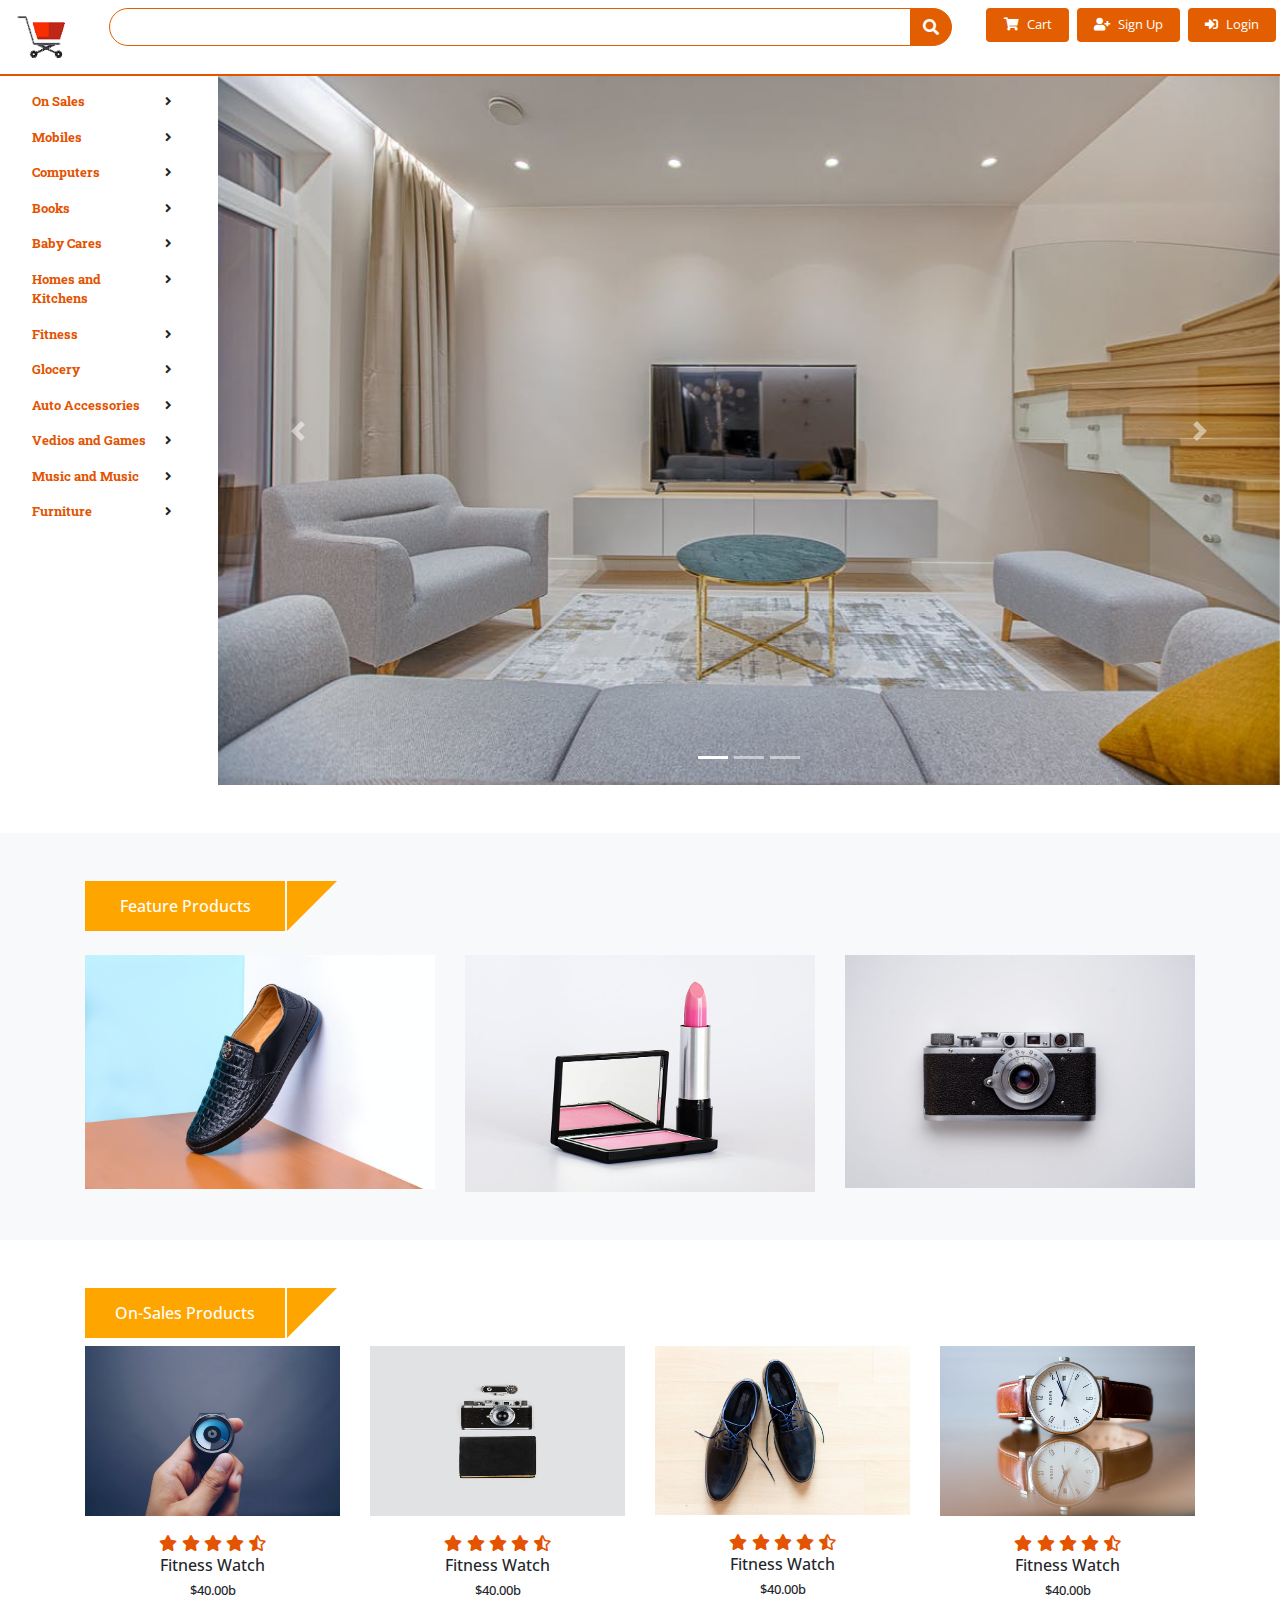
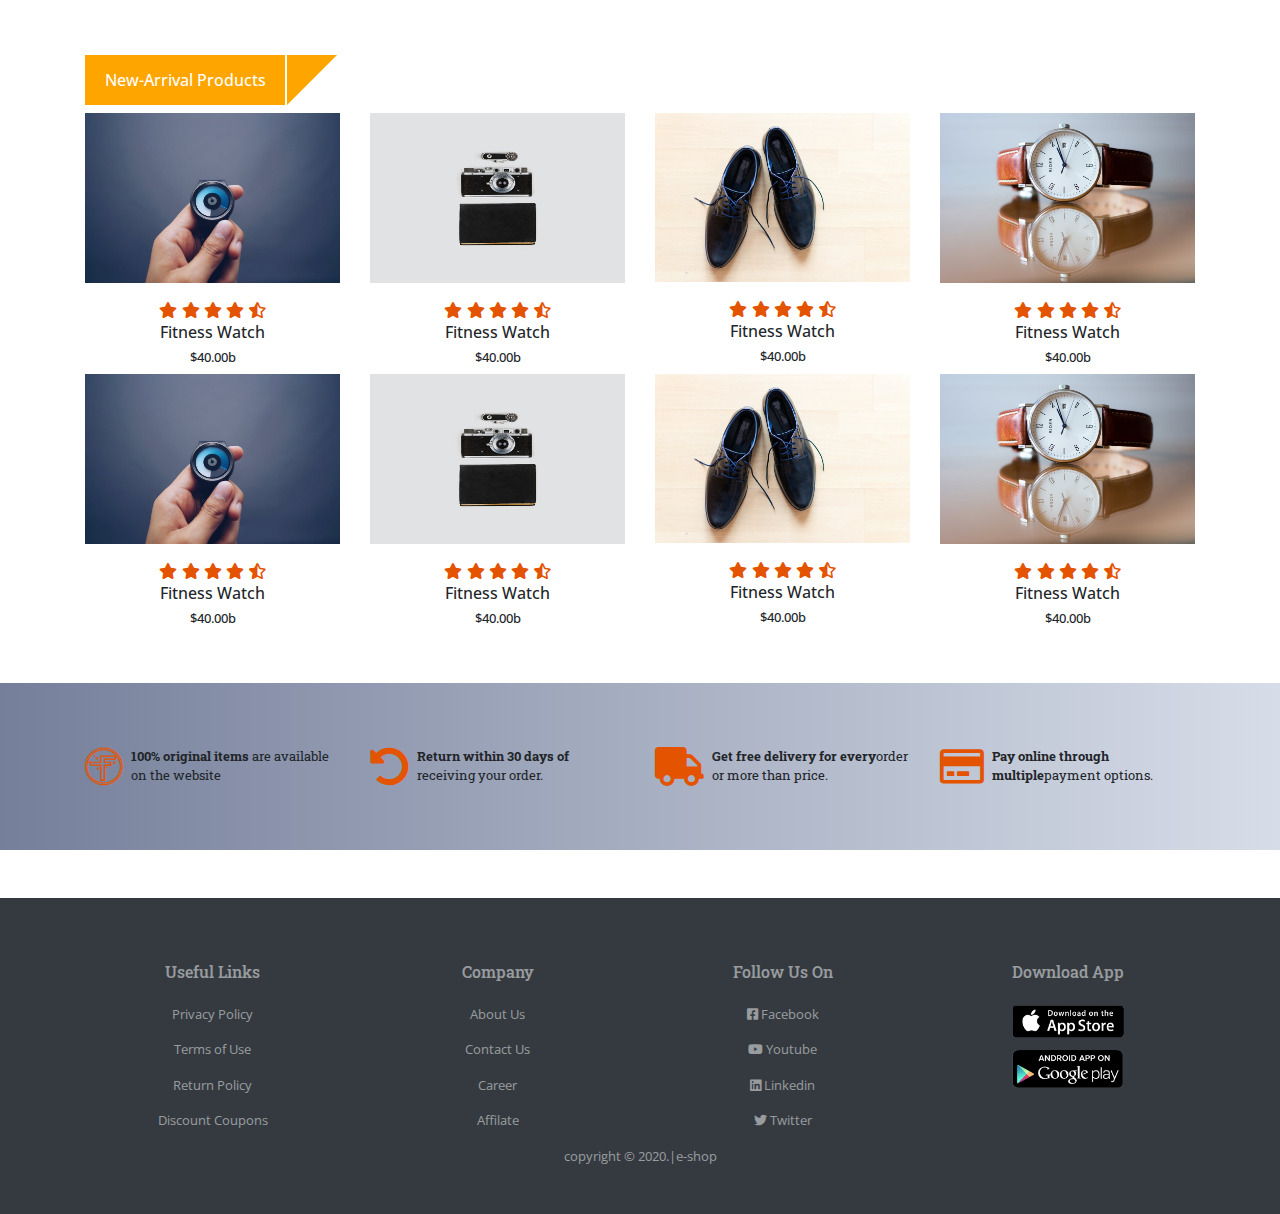
<file: index.html>
<!DOCTYPE html>
<html lang="en">
<head>
	<meta charset="UTF-8">
	<meta name="viewport" content="width=device-width,initial-scale=1">
	<title>E Shop</title>
	<link href="https://fonts.googleapis.com/css2?family=Open+Sans&family=Roboto+Slab&display=swap" rel="stylesheet">
	<link rel="stylesheet" href="library/bootstrap/bootstrap.min.css">
	<link rel="stylesheet" href="library/fontawesome-all.min.css">
	<link rel="stylesheet" href="css/style.css">
	<link rel="shotcut icon" href="images/fav-icon.png">
</head>
<body>
	
	
	<!-- top navbar section start	 -->
		
		<section id="top-navbar">	
			<div class="row my-2">	
				<div class="col-md-1">
					<div class="d-flex">
						<div class="toggler mx-2">
							<i class="fas fa-bars fa-2x text-orange"></i>
							<i class="fas fa-times fa-2x text-orange"></i>
						</div>
						<a href="#" class="navbar-brand"><img src="images/logo.png" alt=""></a>
					</div>	
				</div>
				<div class="col-md-8">	
					<div class="input-group mb-3">
  						<input type="text" class="form-control" style="border-radius: 20px 0 0 20px;border: 1px solid #e35e00;">
						<div class="input-group-append">
	    					<span class="input-group-text bg-orange text-white" style="border-radius: 0 20px 20px 0;border: 1px solid #e35e00;"><i class="fa fa-search"></i></span>
	  					</div>
					</div>
				</div>
				<div class="col-md-3">	
					<div class="d-flex">
						<a href="" class="btn font-os font-size-13 bg-orange text-white flex-fill mx-1"><i class="fas fa-shopping-cart mr-2"></i>Cart</a>
						<a href="" class="btn font-os font-size-13 bg-orange text-white flex-fill mx-1"><i class="fas fa-user-plus mr-2"></i>Sign Up</a>
						<a href="" class="btn font-os font-size-13 bg-orange text-white flex-fill mx-1"><i class="fas fa-sign-in-alt mr-2"></i>Login</a>
					</div>
				</div>
			</div>
		</section>
	<!-- top navbar section end	 -->

	<!-- sidebar-slider section start -->

		<section id="sidebar-slider">
			<div class="row">
				<div class="col-md-2">
					<!-- sidebar section start -->
						<div class="menu">
							<div class="d-flex font-rb justify-content-between mx-3 font-size-13 font-weight-bold my-3">
								<a href="#" class="nav-link py-0 text-orange">On Sales</a>
								<span><i class="fa fa-angle-right"></i></span>
							</div>
							<div class="d-flex font-rb justify-content-between mx-3 font-size-13 font-weight-bold my-3">
								<a href="#" class="nav-link py-0 text-orange">Mobiles</a>
								<span><i class="fa fa-angle-right"></i></span>
							</div>
							<div class="d-flex font-rb justify-content-between mx-3 font-size-13 font-weight-bold my-3">
								<a href="#" class="nav-link py-0 text-orange">Computers</a>
								<span><i class="fa fa-angle-right"></i></span>
							</div>
							<div class="d-flex font-rb justify-content-between mx-3 font-size-13 font-weight-bold my-3">
								<a href="#" class="nav-link py-0 text-orange">Books</a>
								<span><i class="fa fa-angle-right"></i></span>
							</div>
							<div class="d-flex font-rb justify-content-between mx-3 font-size-13 font-weight-bold my-3">
								<a href="#" class="nav-link py-0 text-orange">Baby Cares</a>
								<span><i class="fa fa-angle-right"></i></span>
							</div>
							<div class="d-flex font-rb justify-content-between mx-3 font-size-13 font-weight-bold my-3">
								<a href="#" class="nav-link py-0 text-orange">Homes and Kitchens</a>
								<span><i class="fa fa-angle-right"></i></span>
							</div>
							<div class="d-flex font-rb justify-content-between mx-3 font-size-13 font-weight-bold my-3">
								<a href="#" class="nav-link py-0 text-orange">Fitness</a>
								<span><i class="fa fa-angle-right"></i></span>
							</div>
							<div class="d-flex font-rb justify-content-between mx-3 font-size-13 font-weight-bold my-3">
								<a href="#" class="nav-link py-0 text-orange">Glocery</a>
								<span><i class="fa fa-angle-right"></i></span>
							</div>
							<div class="d-flex font-rb justify-content-between mx-3 font-size-13 font-weight-bold my-3">
								<a href="#" class="nav-link py-0 text-orange">Auto Accessories</a>
								<span><i class="fa fa-angle-right"></i></span>
							</div>
							<div class="d-flex font-rb justify-content-between mx-3 font-size-13 font-weight-bold my-3">
								<a href="#" class="nav-link py-0 text-orange">Vedios and Games</a>
								<span><i class="fa fa-angle-right"></i></span>
							</div>
							<div class="d-flex font-rb justify-content-between mx-3 font-size-13 font-weight-bold my-3">
								<a href="#" class="nav-link py-0 text-orange">Music and Music</a>
								<span><i class="fa fa-angle-right"></i></span>
							</div>
							<div class="d-flex font-rb justify-content-between mx-3 font-size-13 font-weight-bold my-3">
								<a href="#" class="nav-link py-0 text-orange">Furniture</a>
								<span><i class="fa fa-angle-right"></i></span>
							</div>
						</div>
					<!-- sidebar section end -->
				</div>
				<div class="col-md-10">
					<!-- silder section start -->
						<div id="slider" class="carousel slide carousel-fade" data-ride="carousel">

							<ol class="carousel-indicators">
							    <li data-target="#slider" data-slide-to="0" class="active"></li>
							    <li data-target="#slider" data-slide-to="1"></li>
							    <li data-target="#slider" data-slide-to="2"></li>
							 </ol>

							<div class="carousel-inner">
							    <div class="carousel-item active">
							      	<img src="images/carousel-1.jpeg" class="d-block w-100" alt="...">
							    </div>
							    <div class="carousel-item">
							      	<img src="images/carousel-2.jpeg" class="d-block w-100" alt="...">
							    </div>
							    <div class="carousel-item">
							      	<img src="images/carousel-3.jpg" class="d-block w-100" alt="...">
							    </div>
							 </div>

							<a class="carousel-control-prev" href="#slider" role="button" data-slide="prev">
									<span class="carousel-control-prev-icon" aria-hidden="true"></span>
							   		<span class="sr-only">Previous</span>
							</a>
							<a class="carousel-control-next" href="#slider" role="button" data-slide="next">
							    	<span class="carousel-control-next-icon" aria-hidden="true"></span>
							    	<span class="sr-only">Next</span>
							</a>
						</div>
					<!-- silder section end -->
				</div>
			</div>
		</section>
	<!-- sidebar-slider section end -->

	<!-- feature products section start -->
		<section id="feature-products" class="my-5 bg-light">
			<div class="container py-5">
				<h5 class="font-os font-size-16 bg-orange text-white">Feature Products</h5>
				<div class="row">
					<div class="col-md-4 mt-3">
						<img src="images/features-img-1.jpeg" alt="" class="img-fluid">
					</div>
					<div class="col-md-4 mt-3">
						<img src="images/features-img-2.jpeg" alt="" class="img-fluid">
					</div>
					<div class="col-md-4 mt-3">
						<img src="images/features-img-3.jpeg" alt="" class="img-fluid">
					</div>
				</div>
			</div>
		</section>
	<!-- feature products section end -->

	<!-- onsale product seection start -->
		<section id="on-sales" class="my-5">
			<div class="container">
				<h5 class="font-os font-size-16 bg-orange text-white">
					On-Sales Products
				</h5>
				<div class="row">
					<div class="col-md-3">
						<div class="prd-top">
							<img src="images/on-sale-img-1.jpg" alt="" class="img-fluid">
							<div class="overlay">
								<button class="btn btn-secondary" title="Quick Shop"><i class="fa fa-eye"></i></button>
								<button class="btn btn-secondary" title="Add to Wish List"><i class="far fa-heart"></i></button>
								<button class="btn btn-secondary" title="Add to Cart"><i class="fa fa-shopping-cart"></i></button>
							</div>
						</div>
						<div class="prd-bottom mt-3 text-center">
							<i class="fa fa-star text-orange"></i>
							<i class="fa fa-star text-orange"></i>
							<i class="fa fa-star text-orange"></i>
							<i class="fa fa-star text-orange"></i>
							<i class="fas fa-star-half-alt text-orange"></i>
							<h3 class="font-os font-size-16">Fitness Watch</h3>
							<h4 class="font-os font-size-13">$40.00b</h4>
						</div>
					</div>
					<div class="col-md-3">
						<div class="prd-top">
							<img src="images/on-sale-img-2.jpeg" alt="" class="img-fluid">
							<div class="overlay">
								<button class="btn btn-secondary" title="Quick Shop"><i class="fa fa-eye"></i></button>
								<button class="btn btn-secondary" title="Add to Wish List"><i class="far fa-heart"></i></button>
								<button class="btn btn-secondary" title="Add to Cart"><i class="fa fa-shopping-cart"></i></button>
							</div>
						</div>
						<div class="prd-bottom mt-3 text-center">
							<i class="fa fa-star text-orange"></i>
							<i class="fa fa-star text-orange"></i>
							<i class="fa fa-star text-orange"></i>
							<i class="fa fa-star text-orange"></i>
							<i class="fas fa-star-half-alt text-orange"></i>
							<h3 class="font-os font-size-16">Fitness Watch</h3>
							<h4 class="font-os font-size-13">$40.00b</h4>
						</div>
					</div>
					<div class="col-md-3">
						<div class="prd-top">
							<img src="images/on-sale-img-3.jpeg" alt="" class="img-fluid">
							<div class="overlay">
								<button class="btn btn-secondary" title="Quick Shop"><i class="fa fa-eye"></i></button>
								<button class="btn btn-secondary" title="Add to Wish List"><i class="far fa-heart"></i></button>
								<button class="btn btn-secondary" title="Add to Cart"><i class="fa fa-shopping-cart"></i></button>
							</div>
						</div>
						<div class="prd-bottom mt-3 text-center">
							<i class="fa fa-star text-orange"></i>
							<i class="fa fa-star text-orange"></i>
							<i class="fa fa-star text-orange"></i>
							<i class="fa fa-star text-orange"></i>
							<i class="fas fa-star-half-alt text-orange"></i>
							<h3 class="font-os font-size-16">Fitness Watch</h3>
							<h4 class="font-os font-size-13">$40.00b</h4>
						</div>
					</div>
					<div class="col-md-3">
						<div class="prd-top">
							<img src="images/on-sale-img-4.jpeg" alt="" class="img-fluid">
							<div class="overlay">
								<button class="btn btn-secondary" title="Quick Shop"><i class="fa fa-eye"></i></button>
								<button class="btn btn-secondary" title="Add to Wish List"><i class="far fa-heart"></i></button>
								<button class="btn btn-secondary" title="Add to Cart"><i class="fa fa-shopping-cart"></i></button>
							</div>
						</div>
						<div class="prd-bottom mt-3 text-center">
							<i class="fa fa-star text-orange"></i>
							<i class="fa fa-star text-orange"></i>
							<i class="fa fa-star text-orange"></i>
							<i class="fa fa-star text-orange"></i>
							<i class="fas fa-star-half-alt text-orange"></i>
							<h3 class="font-os font-size-16">Fitness Watch</h3>
							<h4 class="font-os font-size-13">$40.00b</h4>
						</div>
					</div>
				</div>
			</div>
		</section>
	<!-- onsale product seection end -->

	<!-- new-arrival products seection start -->
		<section id="new-arrival" class="my-5">
			<div class="container">
				<h5 class="font-os font-size-16 bg-orange text-white">
					New-Arrival Products
				</h5>
				<div class="row">
					<div class="col-md-3">
						<div class="prd-top">
							<a href="product.html">
							<img src="images/on-sale-img-1.jpg" alt="" class="img-fluid">
							</a>
							<div class="overlay">
								<button class="btn btn-secondary" title="Quick Shop"><i class="fa fa-eye"></i></button>
								<button class="btn btn-secondary" title="Add to Wish List"><i class="far fa-heart"></i></button>
								<button class="btn btn-secondary" title="Add to Cart"><i class="fa fa-shopping-cart"></i></button>
							</div>
						</div>
						<div class="prd-bottom mt-3 text-center">
							<i class="fa fa-star text-orange"></i>
							<i class="fa fa-star text-orange"></i>
							<i class="fa fa-star text-orange"></i>
							<i class="fa fa-star text-orange"></i>
							<i class="fas fa-star-half-alt text-orange"></i>
							<h3 class="font-os font-size-16">Fitness Watch</h3>
							<h4 class="font-os font-size-13">$40.00b</h4>
						</div>
					</div>
					<div class="col-md-3">
						<div class="prd-top">
							<img src="images/on-sale-img-2.jpeg" alt="" class="img-fluid">
							<div class="overlay">
								<button class="btn btn-secondary" title="Quick Shop"><i class="fa fa-eye"></i></button>
								<button class="btn btn-secondary" title="Add to Wish List"><i class="far fa-heart"></i></button>
								<button class="btn btn-secondary" title="Add to Cart"><i class="fa fa-shopping-cart"></i></button>
							</div>
						</div>
						<div class="prd-bottom mt-3 text-center">
							<i class="fa fa-star text-orange"></i>
							<i class="fa fa-star text-orange"></i>
							<i class="fa fa-star text-orange"></i>
							<i class="fa fa-star text-orange"></i>
							<i class="fas fa-star-half-alt text-orange"></i>
							<h3 class="font-os font-size-16">Fitness Watch</h3>
							<h4 class="font-os font-size-13">$40.00b</h4>
						</div>
					</div>
					<div class="col-md-3">
						<div class="prd-top">
							<img src="images/on-sale-img-3.jpeg" alt="" class="img-fluid">
							<div class="overlay">
								<button class="btn btn-secondary" title="Quick Shop"><i class="fa fa-eye"></i></button>
								<button class="btn btn-secondary" title="Add to Wish List"><i class="far fa-heart"></i></button>
								<button class="btn btn-secondary" title="Add to Cart"><i class="fa fa-shopping-cart"></i></button>
							</div>
						</div>
						<div class="prd-bottom mt-3 text-center">
							<i class="fa fa-star text-orange"></i>
							<i class="fa fa-star text-orange"></i>
							<i class="fa fa-star text-orange"></i>
							<i class="fa fa-star text-orange"></i>
							<i class="fas fa-star-half-alt text-orange"></i>
							<h3 class="font-os font-size-16">Fitness Watch</h3>
							<h4 class="font-os font-size-13">$40.00b</h4>
						</div>
					</div>
					<div class="col-md-3">
						<div class="prd-top">
							<img src="images/on-sale-img-4.jpeg" alt="" class="img-fluid">
							<div class="overlay">
								<button class="btn btn-secondary" title="Quick Shop"><i class="fa fa-eye"></i></button>
								<button class="btn btn-secondary" title="Add to Wish List"><i class="far fa-heart"></i></button>
								<button class="btn btn-secondary" title="Add to Cart"><i class="fa fa-shopping-cart"></i></button>
							</div>
						</div>
						<div class="prd-bottom mt-3 text-center">
							<i class="fa fa-star text-orange"></i>
							<i class="fa fa-star text-orange"></i>
							<i class="fa fa-star text-orange"></i>
							<i class="fa fa-star text-orange"></i>
							<i class="fas fa-star-half-alt text-orange"></i>
							<h3 class="font-os font-size-16">Fitness Watch</h3>
							<h4 class="font-os font-size-13">$40.00b</h4>
						</div>
					</div>
				</div>
				<div class="row">
					<div class="col-md-3">
						<div class="prd-top">
							<img src="images/on-sale-img-1.jpg" alt="" class="img-fluid">
							<div class="overlay">
								<button class="btn btn-secondary" title="Quick Shop"><i class="fa fa-eye"></i></button>
								<button class="btn btn-secondary" title="Add to Wish List"><i class="far fa-heart"></i></button>
								<button class="btn btn-secondary" title="Add to Cart"><i class="fa fa-shopping-cart"></i></button>
							</div>
						</div>
						<div class="prd-bottom mt-3 text-center">
							<i class="fa fa-star text-orange"></i>
							<i class="fa fa-star text-orange"></i>
							<i class="fa fa-star text-orange"></i>
							<i class="fa fa-star text-orange"></i>
							<i class="fas fa-star-half-alt text-orange"></i>
							<h3 class="font-os font-size-16">Fitness Watch</h3>
							<h4 class="font-os font-size-13">$40.00b</h4>
						</div>
					</div>
					<div class="col-md-3">
						<div class="prd-top">
							<img src="images/on-sale-img-2.jpeg" alt="" class="img-fluid">
							<div class="overlay">
								<button class="btn btn-secondary" title="Quick Shop"><i class="fa fa-eye"></i></button>
								<button class="btn btn-secondary" title="Add to Wish List"><i class="far fa-heart"></i></button>
								<button class="btn btn-secondary" title="Add to Cart"><i class="fa fa-shopping-cart"></i></button>
							</div>
						</div>
						<div class="prd-bottom mt-3 text-center">
							<i class="fa fa-star text-orange"></i>
							<i class="fa fa-star text-orange"></i>
							<i class="fa fa-star text-orange"></i>
							<i class="fa fa-star text-orange"></i>
							<i class="fas fa-star-half-alt text-orange"></i>
							<h3 class="font-os font-size-16">Fitness Watch</h3>
							<h4 class="font-os font-size-13">$40.00b</h4>
						</div>
					</div>
					<div class="col-md-3">
						<div class="prd-top">
							<img src="images/on-sale-img-3.jpeg" alt="" class="img-fluid">
							<div class="overlay">
								<button class="btn btn-secondary" title="Quick Shop"><i class="fa fa-eye"></i></button>
								<button class="btn btn-secondary" title="Add to Wish List"><i class="far fa-heart"></i></button>
								<button class="btn btn-secondary" title="Add to Cart"><i class="fa fa-shopping-cart"></i></button>
							</div>
						</div>
						<div class="prd-bottom mt-3 text-center">
							<i class="fa fa-star text-orange"></i>
							<i class="fa fa-star text-orange"></i>
							<i class="fa fa-star text-orange"></i>
							<i class="fa fa-star text-orange"></i>
							<i class="fas fa-star-half-alt text-orange"></i>
							<h3 class="font-os font-size-16">Fitness Watch</h3>
							<h4 class="font-os font-size-13">$40.00b</h4>
						</div>
					</div>
					<div class="col-md-3">
						<div class="prd-top">
							<img src="images/on-sale-img-4.jpeg" alt="" class="img-fluid">
							<div class="overlay">
								<button class="btn btn-secondary" title="Quick Shop"><i class="fa fa-eye"></i></button>
								<button class="btn btn-secondary" title="Add to Wish List"><i class="far fa-heart"></i></button>
								<button class="btn btn-secondary" title="Add to Cart"><i class="fa fa-shopping-cart"></i></button>
							</div>
						</div>
						<div class="prd-bottom mt-3 text-center">
							<i class="fa fa-star text-orange"></i>
							<i class="fa fa-star text-orange"></i>
							<i class="fa fa-star text-orange"></i>
							<i class="fa fa-star text-orange"></i>
							<i class="fas fa-star-half-alt text-orange"></i>
							<h3 class="font-os font-size-16">Fitness Watch</h3>
							<h4 class="font-os font-size-13">$40.00b</h4>
						</div>
					</div>
				</div>
			</div>
		</section>
	<!-- new-arrival product seection end -->

	<!-- weather features section start -->
		<section id="weather-features" class="my-5" style="background:linear-gradient(90deg, #757f9a 0%,#d7dde8 100% );">
			<div class="container py-5">
				<div class="row">
					<div class="col-md-3 mt-3">
						<div class="d-flex font-rb font-size-13">
							<i class="fab fa-trade-federation fa-3x text-orange mr-2"></i>
							<p><b>100% original items</b> are available on the website</p>
						</div>
					</div>
					<div class="col-md-3 mt-3">
						<div class="d-flex font-rb font-size-13">
							<i class="fas fa-undo-alt fa-3x text-orange mr-2"></i>
							<p><b>Return within 30 days of</b> receiving your order.</p>
						</div>
					</div>
					<div class="col-md-3 mt-3">
						<div class="d-flex font-rb font-size-13">
							<i class="fas fa-truck fa-3x text-orange mr-2"></i>
							<p><b>Get free delivery for every</b>order or more than price.</p>
						</div>
					</div>
					<div class="col-md-3 mt-3">
						<div class="d-flex font-rb font-size-13">
							<i class="far fa-credit-card fa-3x text-orange mr-2"></i>
							<p><b>Pay online through multiple</b>payment options.</p>
						</div>
					</div>
				</div>
			</div>
		</section>
	<!-- weather features section end -->

	<!-- footer section start -->
		<footer class="bg-dark">
			<div class="container text-white-50 py-5 font-os font-size-13 text-center">
				<div class="row ">
					<div class="col-md-3 mt-3">
						<h1 class="font-rb font-size-16 mb-4">
							Useful Links
						</h1> 
						<p>Privacy Policy</p>
						<p>Terms of Use</p>
						<p>Return Policy</p>
						<p>Discount Coupons</p>
					</div>
					<div class="col-md-3 mt-3">
						<h1 class="font-rb font-size-16 mb-4">
							Company
						</h1> 
						<p>About Us</p>
						<p>Contact Us</p>
						<p>Career</p>
						<p>Affilate</p>
					</div>
					<div class="col-md-3 mt-3">
						<h1 class="font-rb font-size-16 mb-4">
							Follow Us On
						</h1> 
						<p><i class="fab fa-facebook-square"></i> Facebook</p>
						<p><i class="fab fa-youtube"></i> Youtube</p>
						<p><i class="fab fa-linkedin"></i> Linkedin</p>
						<p><i class="fab fa-twitter"></i> Twitter</p>
					</div>
					<div class="col-md-3 mt-3">
						<h1 class="font-rb font-size-16 mb-4">
							Download App
						</h1> 
						<img src="images/footer-img.png" alt="" class="img-fluid w-50">
					</div>
				</div>
				<div class="copyright">
					copyright &copy; 2020.|e-shop
				</div>
			</div>
		</footer>
	<!-- footer section end -->

	<script src="library/bootstrap/jquery-3.4.1.slim.min.js"></script>
	<script src="library/bootstrap/popper.min.js"></script>
	<script src="library/bootstrap/bootstrap.min.js"></script>
	<script src="js/script.js"></script>
</body>
</html>
</file>
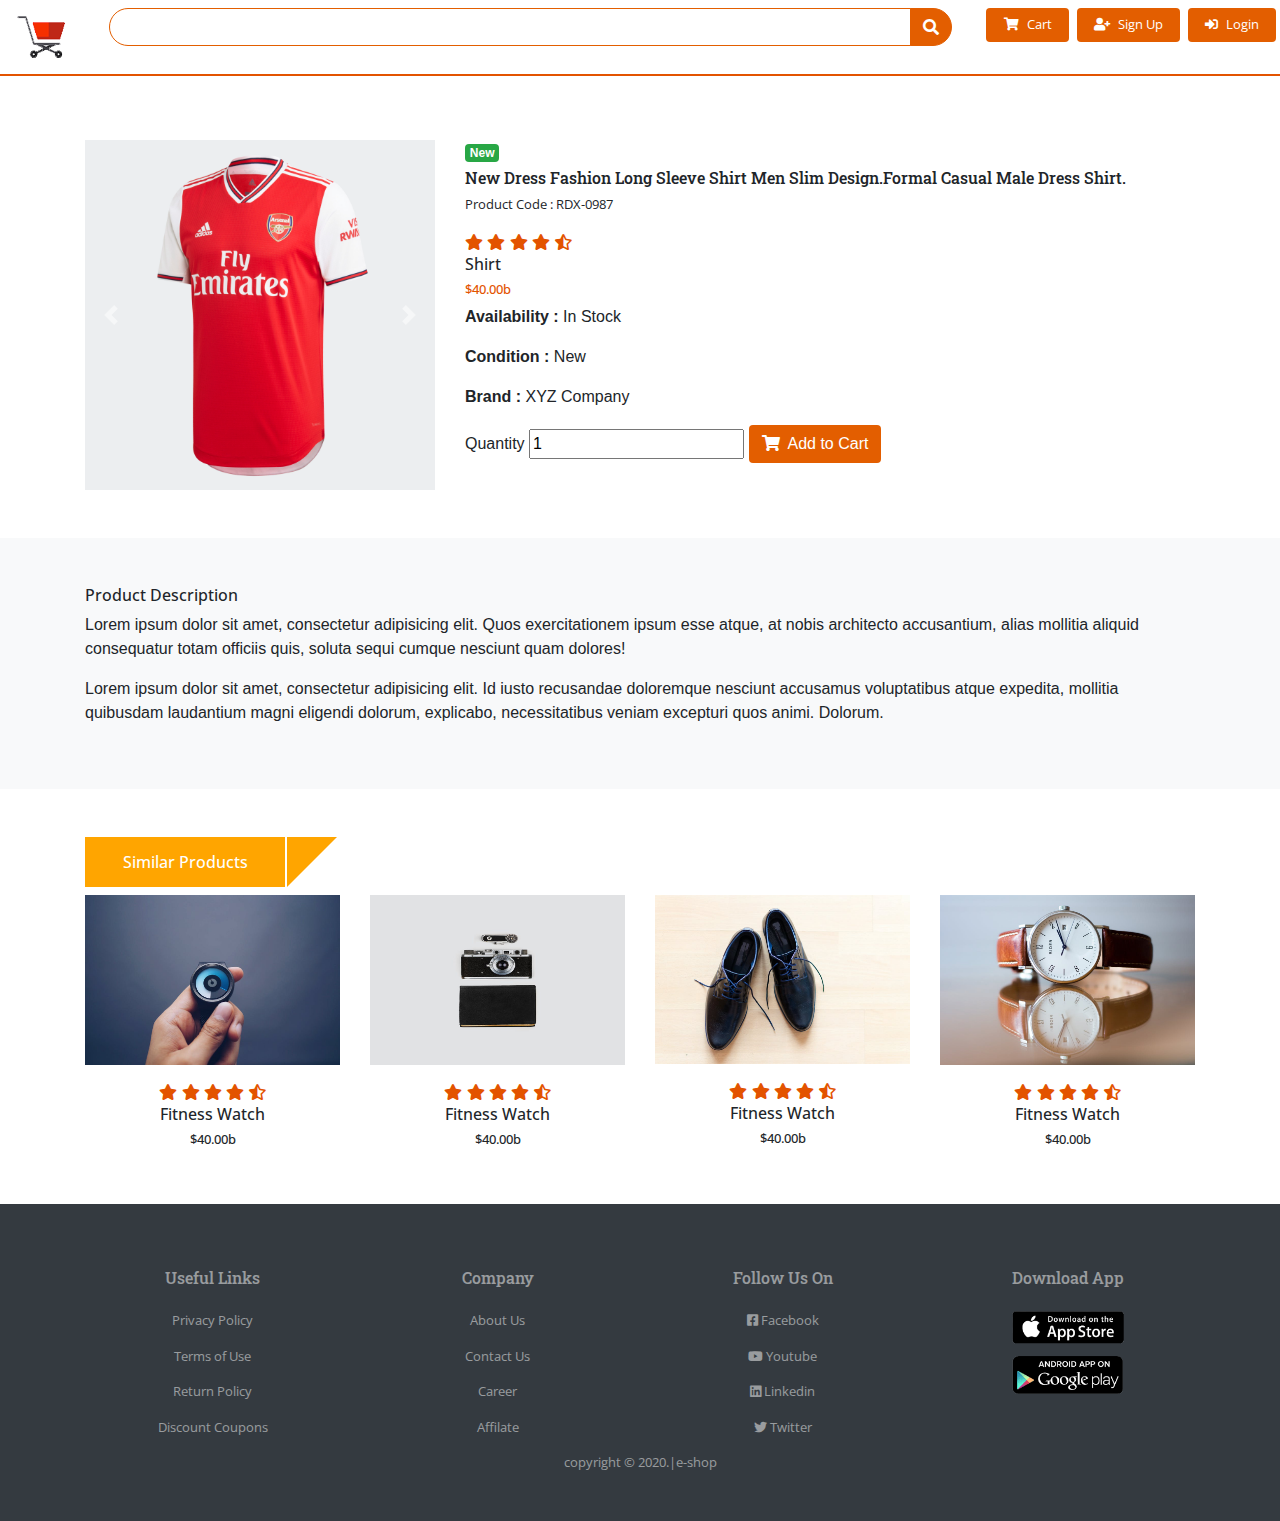
<file: product.html>
<!DOCTYPE html>
<html lang="en">
<head>
	<meta charset="UTF-8">
	<meta name="viewport" content="width=device-width,initial-scale=1">
	<title>E Shop</title>
	<link href="https://fonts.googleapis.com/css2?family=Open+Sans&family=Roboto+Slab&display=swap" rel="stylesheet">
	<link rel="stylesheet" href="library/bootstrap/bootstrap.min.css">
	<link rel="stylesheet" href="library/fontawesome-all.min.css">
	<link rel="stylesheet" href="css/style.css">
	<link rel="shotcut icon" href="images/fav-icon.png">
</head>
<body>
	
	
	<!-- top navbar section start	 -->
		
		<section id="top-navbar">	
			<div class="row my-2">	
				<div class="col-md-1">
					<div class="d-flex">
						<div class="toggler mx-2">
							<i class="fas fa-bars fa-2x text-orange"></i>
							<i class="fas fa-times fa-2x text-orange"></i>
						</div>
						<a href="index.html" class="navbar-brand"><img src="images/logo.png" alt=""></a>
					</div>	
				</div>
				<div class="col-md-8">	
					<div class="input-group mb-3">
  						<input type="text" class="form-control" style="border-radius: 20px 0 0 20px;border: 1px solid #e35e00;">
						<div class="input-group-append">
	    					<span class="input-group-text bg-orange text-white" style="border-radius: 0 20px 20px 0;border: 1px solid #e35e00;"><i class="fa fa-search"></i></span>
	  					</div>
					</div>
				</div>
				<div class="col-md-3">	
					<div class="d-flex">
						<a href="" class="btn font-os font-size-13 bg-orange text-white flex-fill mx-1"><i class="fas fa-shopping-cart mr-2"></i>Cart</a>
						<a href="" class="btn font-os font-size-13 bg-orange text-white flex-fill mx-1"><i class="fas fa-user-plus mr-2"></i>Sign Up</a>
						<a href="" class="btn font-os font-size-13 bg-orange text-white flex-fill mx-1"><i class="fas fa-sign-in-alt mr-2"></i>Login</a>
					</div>
				</div>
			</div>
		</section>
	<!-- top navbar section end	 -->
	
	<!-- product section start -->

		<section id="product" class="my-5">
			<div class="container">
				<div class="row">
					<div class="col-md-4 mt-3">
						<div id="slider" class="carousel slide carousel-fade" data-ride="carousel">

							<div class="carousel-inner">
							    <div class="carousel-item active">
							      	<img src="images/t-shirt-1.jpg" class="d-block w-100" alt="...">
							    </div>
							    <div class="carousel-item">
							      	<img src="images/t-shirt-2.jpg" class="d-block w-100" alt="...">
							    </div>
							    <div class="carousel-item">
							      	<img src="images/t-shirt-3.jpg" class="d-block w-100" alt="...">
							    </div>
							 </div>

							<a class="carousel-control-prev" href="#slider" role="button" data-slide="prev">
									<span class="carousel-control-prev-icon" aria-hidden="true"></span>
							   		<span class="sr-only">Previous</span>
							</a>
							<a class="carousel-control-next" href="#slider" role="button" data-slide="next">
							    	<span class="carousel-control-next-icon" aria-hidden="true"></span>
							    	<span class="sr-only">Next</span>
							</a>
						</div>
					</div>
					<div class="col-md-8 mt-3">
						<div class="badge badge-success">New</div>
						<h1 class="font-rb font-size-16 mt-1">
							New Dress Fashion Long Sleeve Shirt Men Slim Design.Formal Casual Male Dress Shirt.
						</h1>
						<p class="font-os font-size-13">
							Product Code : RDX-0987
						</p>
						<i class="fa fa-star text-orange"></i>
						<i class="fa fa-star text-orange"></i>
						<i class="fa fa-star text-orange"></i>
						<i class="fa fa-star text-orange"></i>
						<i class="fas fa-star-half-alt text-orange"></i>
						<h3 class="font-os font-size-16">Shirt</h3>
						<h4 class="font-os font-size-13 text-orange">$40.00b</h4>
						<p><b>Availability : </b> In Stock</p>
						<p><b>Condition : </b> New</p>
						<p><b>Brand : </b> XYZ Company</p>
						<label for="">Quantity</label>
						<input type="number" value="1" min="1">
						<button class="btn bg-orange text-white"><i class="fas fa-shopping-cart mr-2"></i>Add to Cart</button>
					</div>
				</div>
			</div>
		</section>
	<!-- product section end -->

	<!-- product-description section start -->
		<section id="prd-description" class="my-5 bg-light">
			<div class="container py-5">
				<h3 class="font-os font-size-16 text-ornage">Product Description</h3>
				<p>
					Lorem ipsum dolor sit amet, consectetur adipisicing elit. Quos exercitationem ipsum esse atque, at nobis architecto accusantium, alias mollitia aliquid consequatur totam officiis quis, soluta sequi cumque nesciunt quam dolores!
				</p>
				<p>
					Lorem ipsum dolor sit amet, consectetur adipisicing elit. Id iusto recusandae doloremque nesciunt accusamus voluptatibus atque expedita, mollitia quibusdam laudantium magni eligendi dolorum, explicabo, necessitatibus veniam excepturi quos animi. Dolorum.
				</p>
			</div>
		</section>
	<!-- product-description section end -->


	<!-- similar product seection start -->
		<section id="similar-prd" class="my-5">
			<div class="container">
				<h5 class="font-os font-size-16 bg-orange text-white">
					Similar Products
				</h5>
				<div class="row">
					<div class="col-md-3">
						<div class="prd-top">
							<img src="images/on-sale-img-1.jpg" alt="" class="img-fluid">
							<div class="overlay">
								<button class="btn btn-secondary" title="Quick Shop"><i class="fa fa-eye"></i></button>
								<button class="btn btn-secondary" title="Add to Wish List"><i class="far fa-heart"></i></button>
								<button class="btn btn-secondary" title="Add to Cart"><i class="fa fa-shopping-cart"></i></button>
							</div>
						</div>
						<div class="prd-bottom mt-3 text-center">
							<i class="fa fa-star text-orange"></i>
							<i class="fa fa-star text-orange"></i>
							<i class="fa fa-star text-orange"></i>
							<i class="fa fa-star text-orange"></i>
							<i class="fas fa-star-half-alt text-orange"></i>
							<h3 class="font-os font-size-16">Fitness Watch</h3>
							<h4 class="font-os font-size-13">$40.00b</h4>
						</div>
					</div>
					<div class="col-md-3">
						<div class="prd-top">
							<img src="images/on-sale-img-2.jpeg" alt="" class="img-fluid">
							<div class="overlay">
								<button class="btn btn-secondary" title="Quick Shop"><i class="fa fa-eye"></i></button>
								<button class="btn btn-secondary" title="Add to Wish List"><i class="far fa-heart"></i></button>
								<button class="btn btn-secondary" title="Add to Cart"><i class="fa fa-shopping-cart"></i></button>
							</div>
						</div>
						<div class="prd-bottom mt-3 text-center">
							<i class="fa fa-star text-orange"></i>
							<i class="fa fa-star text-orange"></i>
							<i class="fa fa-star text-orange"></i>
							<i class="fa fa-star text-orange"></i>
							<i class="fas fa-star-half-alt text-orange"></i>
							<h3 class="font-os font-size-16">Fitness Watch</h3>
							<h4 class="font-os font-size-13">$40.00b</h4>
						</div>
					</div>
					<div class="col-md-3">
						<div class="prd-top">
							<img src="images/on-sale-img-3.jpeg" alt="" class="img-fluid">
							<div class="overlay">
								<button class="btn btn-secondary" title="Quick Shop"><i class="fa fa-eye"></i></button>
								<button class="btn btn-secondary" title="Add to Wish List"><i class="far fa-heart"></i></button>
								<button class="btn btn-secondary" title="Add to Cart"><i class="fa fa-shopping-cart"></i></button>
							</div>
						</div>
						<div class="prd-bottom mt-3 text-center">
							<i class="fa fa-star text-orange"></i>
							<i class="fa fa-star text-orange"></i>
							<i class="fa fa-star text-orange"></i>
							<i class="fa fa-star text-orange"></i>
							<i class="fas fa-star-half-alt text-orange"></i>
							<h3 class="font-os font-size-16">Fitness Watch</h3>
							<h4 class="font-os font-size-13">$40.00b</h4>
						</div>
					</div>
					<div class="col-md-3">
						<div class="prd-top">
							<img src="images/on-sale-img-4.jpeg" alt="" class="img-fluid">
							<div class="overlay">
								<button class="btn btn-secondary" title="Quick Shop"><i class="fa fa-eye"></i></button>
								<button class="btn btn-secondary" title="Add to Wish List"><i class="far fa-heart"></i></button>
								<button class="btn btn-secondary" title="Add to Cart"><i class="fa fa-shopping-cart"></i></button>
							</div>
						</div>
						<div class="prd-bottom mt-3 text-center">
							<i class="fa fa-star text-orange"></i>
							<i class="fa fa-star text-orange"></i>
							<i class="fa fa-star text-orange"></i>
							<i class="fa fa-star text-orange"></i>
							<i class="fas fa-star-half-alt text-orange"></i>
							<h3 class="font-os font-size-16">Fitness Watch</h3>
							<h4 class="font-os font-size-13">$40.00b</h4>
						</div>
					</div>
				</div>
			</div>
		</section>
	<!-- similar product seection end -->

	<!-- footer section start -->
		<footer class="bg-dark">
			<div class="container text-white-50 py-5 font-os font-size-13 text-center">
				<div class="row ">
					<div class="col-md-3 mt-3">
						<h1 class="font-rb font-size-16 mb-4">
							Useful Links
						</h1> 
						<p>Privacy Policy</p>
						<p>Terms of Use</p>
						<p>Return Policy</p>
						<p>Discount Coupons</p>
					</div>
					<div class="col-md-3 mt-3">
						<h1 class="font-rb font-size-16 mb-4">
							Company
						</h1> 
						<p>About Us</p>
						<p>Contact Us</p>
						<p>Career</p>
						<p>Affilate</p>
					</div>
					<div class="col-md-3 mt-3">
						<h1 class="font-rb font-size-16 mb-4">
							Follow Us On
						</h1> 
						<p><i class="fab fa-facebook-square"></i> Facebook</p>
						<p><i class="fab fa-youtube"></i> Youtube</p>
						<p><i class="fab fa-linkedin"></i> Linkedin</p>
						<p><i class="fab fa-twitter"></i> Twitter</p>
					</div>
					<div class="col-md-3 mt-3">
						<h1 class="font-rb font-size-16 mb-4">
							Download App
						</h1> 
						<img src="images/footer-img.png" alt="" class="img-fluid w-50">
					</div>
				</div>
				<div class="copyright">
					copyright &copy; 2020.|e-shop
				</div>
			</div>
		</footer>
	<!-- footer section end -->

	<script src="library/bootstrap/jquery-3.4.1.slim.min.js"></script>
	<script src="library/bootstrap/popper.min.js"></script>
	<script src="library/bootstrap/bootstrap.min.js"></script>
	<script src="js/script.js"></script>
</body>
</html>
</file>
<file: css/style.css>
/*globals*/
.font-os{
	font-family: 'Open Sans', sans-serif; 
}
.font-rb{
	font-family: 'Roboto Slab', serif;
}
.font-size-13{
	font-size: 13px;	
}
.font-size-16{
	font-size: 16px;
}
.bg-orange{
	background: #e35e00;
}
.text-orange{
	color: #e35300;
}

body{
	margin: 0;
	padding: 0;
}
/*top navbar section*/
#top-navbar{
	border-bottom: 2px solid #e35300;
}
#top-navbar input{
	border-radius: 20px 0 0 20px !important;
}
#top-navbar .input-group-text{
	border-radius: 0 20px 20px 0 !important;
}
#top-navbar .fa-times,#top-navbar .fa-bars{
	cursor: pointer;
	display: none;
}
/*sidebar-slider section*/
#sidebar-slider .menu .nav-link:hover{
	color: #ff9c2a;
}
/*feature-product section*/
#feature-products h5,#on-sales h5,#new-arrival h5,#similar-prd h5{
	background: orange;
	color: white;
	width: 200px;
	height: 50px;
	line-height: 50px;
	text-align: center;
}
#feature-products h5::after{
	content: "";
	border-top: 50px solid orange;
	border-right: 50px solid transparent;
	position: absolute;
	margin-left: 36px;
}
/*#onsales products section*/
#on-sales h5::after{
	content: "";
	border-top: 50px solid orange;
	border-right: 50px solid transparent;
	position: absolute;
	margin-left: 32px;
}

.overlay{
	display: block;
	position: absolute;
	top: 5%;
	width: 70px;
	margin-left: 0;
	opacity: 0;
}

.overlay .fa,.overlay .far{
	cursor: pointer;
	background: #fff;
	color: #000;
	height: 35px;
	width: 35px;
	line-height: 35px;
	font-size: 20px;
	margin-bottom: 5%;
}
/*#new-arrival products section*/
#new-arrival h5::after{
	content: "";
	border-top: 50px solid orange;
	border-right: 50px solid transparent;
	position: absolute;
	margin-left: 21px;
}
/*similar products section*/
#similar-prd h5::after{
	content: "";
	border-top: 50px solid orange;
	border-right: 50px solid transparent;
	position: absolute;
	margin-left: 39px;
}

.prd-top:hover .overlay{
	opacity: 1;
	margin-left: 10px;
	transition: .5s;
}

.overlay .fa:hover,.overlay .far:hover{
	color: #e35300;
}

.overlay .btn-secondary{
	background: none;
	border: none;
	box-shadow: none;
}

#feature-products .col-md-4{
	overflow: hidden;
}

#feature-products img:hover{
	transform: scale(1.2);
	transition: transform 1.5s ease;
}

@media screen and (max-width: 768px){
	#top-navbar .fa-bars{
		display: block;
	}
	#sidebar-slider .col-md-2{
		display: none;
	}
}
</file>
